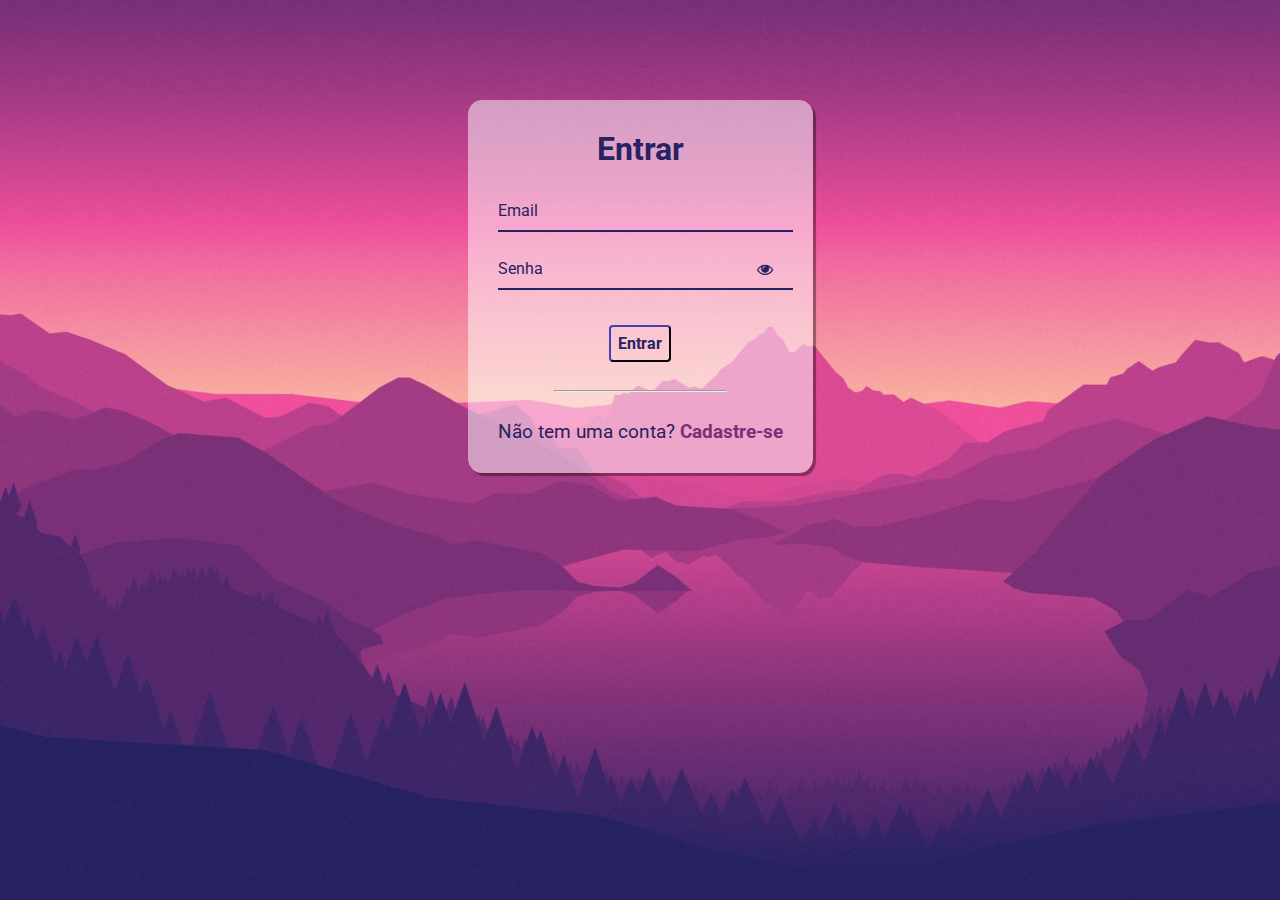
<file: assets/html/signin.html>
<!DOCTYPE html>
<html lang="pt-br">

<head>
  <meta charset="UTF-8" />
  <meta http-equiv="X-UA-Compatible" content="IE=edge" />
  <meta name="viewport" content="width=device-width, initial-scale=1.0" />
  <link rel="stylesheet" href="https://stackpath.bootstrapcdn.com/font-awesome/4.7.0/css/font-awesome.min.css" />
  <link rel="stylesheet" href="../css/signin.css" />
  <title>Singin</title>
</head>

<body>
  <div class="container">
    <div class="card">
      <h1>Entrar</h1>

      <div id="msgError"></div>

      <div class="label-float">
        <input type="text" id="usuario" paceholder="" required />
        <label id="userLabel" for="usuario">Email</label>
      </div>

      <div class="label-float">
        <input type="password" id="senha" paceholder="" required />
        <label id="senhaLabel" for="senha">Senha</label>
        <i class="fa fa-eye" aria-hidden="true"></i>
      </div>

      <div class="justify-center">
        <button onclick="entrar()">Entrar</button>
      </div>

      <div class="justify-center">
        <hr />
      </div>

      <p>
        Não tem uma conta?
        <a href="./signup.html">
          Cadastre-se
        </a>
      </p>
    </div>
  </div>

  <script src="../js/signin.js"></script>
</body>

</html>
</file>
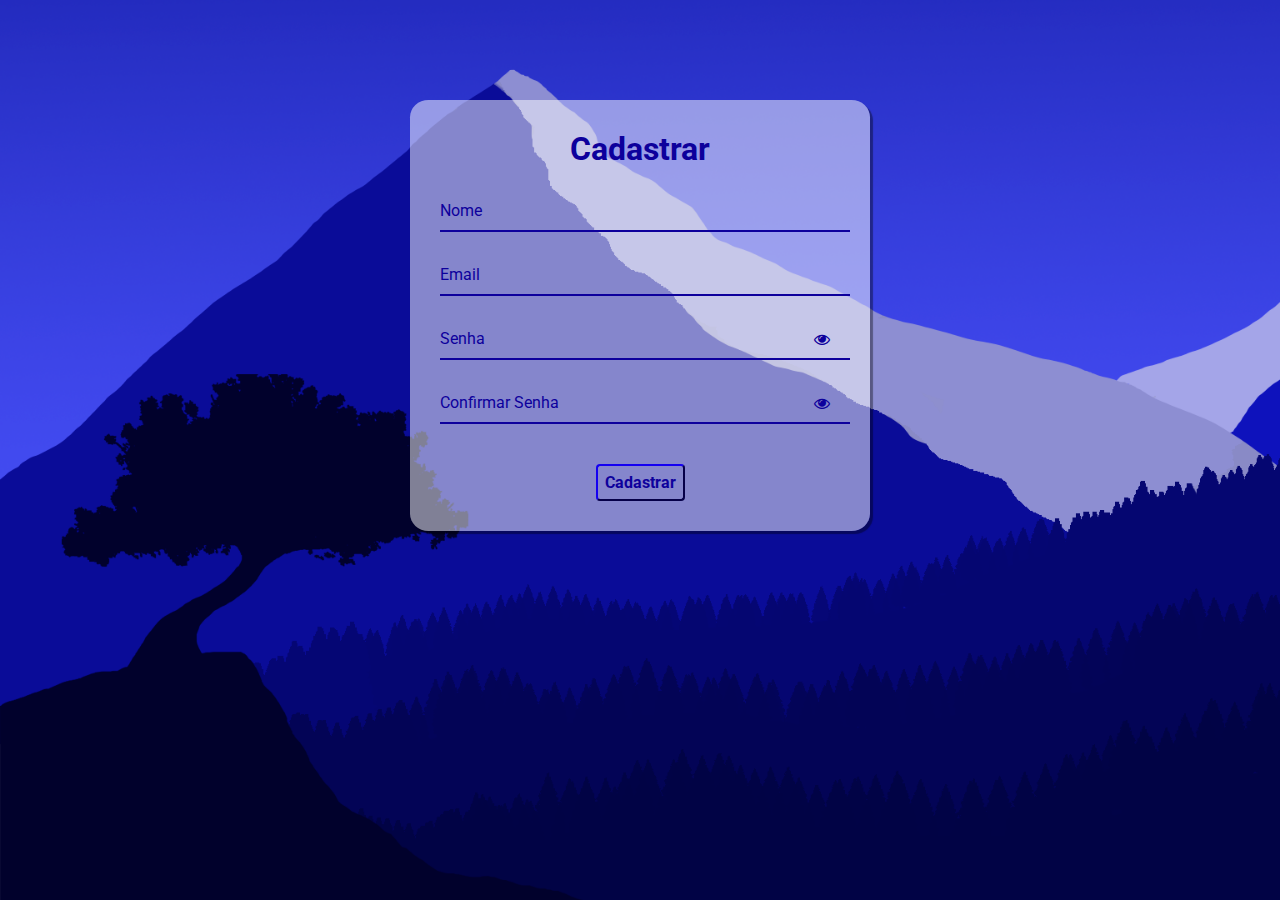
<file: assets/html/signup.html>
<!DOCTYPE html>
<html lang="pt-br">
  <head>
    <meta charset="UTF-8" />
    <meta http-equiv="X-UA-Compatible" content="IE=edge" />
    <meta name="viewport" content="width=device-width, initial-scale=1.0" />
    <link
      rel="stylesheet"
      href="https://stackpath.bootstrapcdn.com/font-awesome/4.7.0/css/font-awesome.min.css"
    />
    <link rel="stylesheet" href="../css/signup.css" />
    <title>Singup</title>
  </head>
  <body>
    <div class="container">
      <div class="card">
        <h1>Cadastrar</h1>

        <div id="msgError"></div>
        <div id="msgSuccess"></div>

        <div class="label-float">
          <input type="text" id="nome" placeholder=" " required />
          <label id="labelNome" for="nome">Nome</label>
        </div>

        <div class="label-float">
          <input type="text" id="usuario" placeholder=" " required />
          <label id="labelUsuario" for="usuario">Email</label>
        </div>

        <div class="label-float">
          <input type="password" id="senha" placeholder=" " required />
          <label id="labelSenha" for="senha">Senha</label>
          <i id="verSenha" class="fa fa-eye" aria-hidden="true"></i>
        </div>

        <div class="label-float">
          <input type="password" id="confirmSenha" placeholder=" " required />
          <label id="labelConfirmSenha" for="confirmSenha"
            >Confirmar Senha</label
          >
          <i id="verConfirmSenha" class="fa fa-eye" aria-hidden="true"></i>
        </div>

        <div class="justify-center">
          <button onclick="cadastrar()">Cadastrar</button>
        </div>
      </div>
    </div>

    <script src="../js/signup.js"></script>
  </body>
</html>
</file>
<file: assets/css/signin.css>
@import url('https://fonts.googleapis.com/css2?family=Roboto:ital,wght@0,100;0,300;0,400;0,500;0,700;0,900;1,100;1,300;1,400;1,500;1,700;1,900&display=swap');

* {
  margin: 0;
  padding: 0;
  font-family: 'Roboto', sans-serif;
}

body {
  background-image: url("../images/bg-signin.jpg");
  background-repeat: no-repeat;
  background-size: cover;
  background-attachment: fixed
  
}

.container {
  display: flex;
  justify-content: center;
  width: 100%;
  margin-top: 100px;
}

.card {
  background-color: #ffffff80;
  padding: 30px;
  border-radius: 4%;
  box-shadow: 3px 3px 1px 0px #00000060
}

h1{
  text-align: center;
  margin-bottom: 20px;
  color: #272262
}

.label-float input{
  width: 100%;
  padding: 5px 5px;
  display: inline-block;
  border: 0;
  border-bottom: 2px solid #272262;
  background-color: transparent;
  outline: none;
  min-width: 180px;
  font-size: 16px;
  transition: all .3s ease-out;
  border-radius: 0;
  
}

.label-float{
  position: relative;
  padding-top: 13px;
  margin-top: 5%;
  margin-bottom: 5%;
}

.label-float input:focus{
  border-bottom: 2px solid #4038a0;
}

.label-float label{
  color: #272262;
  pointer-events: none;
  position: absolute;
  top: 0;
  left: 0;
  margin-top: 13px;
  transition: all .3s ease-out;
}

.label-float input:focus + label,
.label-float input:valid + label{
  font-size: 13px;
  margin-top: 0;
  color: #4038a0
}

button{
  background-color: transparent;
  border-color: #272262;
  color: #272262;
  padding: 7px;
  font-weight: bold;
  font-size: 12pt;
  margin-top: 20px;
  border-radius: 4px;
  cursor: pointer;
  outline: none;
  transition: all .4s ease-out;
}

button:hover{
  background-color: #272262;
  color: #fff;
}

.justify-center{
  display: flex;
  justify-content: center;
}

hr{
  margin-top: 10%;
  margin-bottom: 10%;
  width: 60%;
}

p{
  color: #272262;
  font-size: 14pt;
  text-align: center;
}

a{
  color: #7a3077;
  font-weight: bold;
  text-decoration: none;
  transition: all .3s ease-out;
}

a:hover{
  color: #272262;
}

.fa-eye{
  position: absolute;
  top: 15px;
  right: 10px;
  cursor: pointer;
  color: #272262;
}

 #msgError{
  text-align: center;
  color: #ff0000;
  background-color: #ffbbbb;
  padding: 10px;
  border-radius: 4px;
  display: none;
}
</file>
<file: assets/css/signup.css>
@import url('https://fonts.googleapis.com/css2?family=Roboto:ital,wght@0,100;0,300;0,400;0,500;0,700;0,900;1,100;1,300;1,400;1,500;1,700;1,900&display=swap');

* {
  margin: 0;
  padding: 0;
  font-family: 'Roboto', sans-serif;
}

body {
  background-image: url("../images/bg-signup.png");
  background-repeat: no-repeat;
  background-size: cover;
  background-attachment: fixed
  
}

.container {
  display: flex;
  justify-content: center;
  width: 100%;
  margin-top: 100px;
}

.card {
  background-color: #ffffff80;
  padding: 30px;
  border-radius: 4%;
  box-shadow: 3px 3px 1px 0px #00000060;
  width: 400px;
}

h1{
  text-align: center;
  margin-bottom: 20px;
  color: #0d009c
}

.label-float input{
  width: 100%;
  padding: 5px 5px;
  display: inline-block;
  border: 0;
  border-bottom: 2px solid #0d009c;
  background-color: transparent;
  outline: none;
  min-width: 180px;
  font-size: 16px;
  transition: all .3s ease-out;
  border-radius: 0;
  
}

.label-float{
  position: relative;
  padding-top: 13px;
  margin-top: 5%;
  margin-bottom: 5%;
}

.label-float input:focus{
  border-bottom: 2px solid #4038a0;
}

.label-float label{
  color: #0d009c;
  pointer-events: none;
  position: absolute;
  top: 0;
  left: 0;
  margin-top: 13px;
  transition: all .3s ease-out;
}

.label-float input:focus + label,
.label-float input:valid + label{
  font-size: 13px;
  margin-top: 0;
  color: #4038a0
}

button{
  background-color: transparent;
  border-color: #0d009c;
  color: #0d009c;
  padding: 7px;
  font-weight: bold;
  font-size: 12pt;
  margin-top: 20px;
  border-radius: 4px;
  cursor: pointer;
  outline: none;
  transition: all .4s ease-out;
}

button:hover{
  background-color: #0d009c;
  color: #fff;
}

.justify-center{
  display: flex;
  justify-content: center;
}

.fa-eye{
  position: absolute;
  top: 15px;
  right: 10px;
  cursor: pointer;
  color: #0d009c;
}

#msgError{
  text-align: center;
  color: #ff0000;
  background-color: #ffbbbb;
  padding: 10px;
  border-radius: 4px;
  display: none;
}

#msgSuccess{
  text-align: center;
  color: #00bb00;
  background-color: #bbffbe;
  padding: 10px;
  border-radius: 4px;
  display: none;
}
</file>
